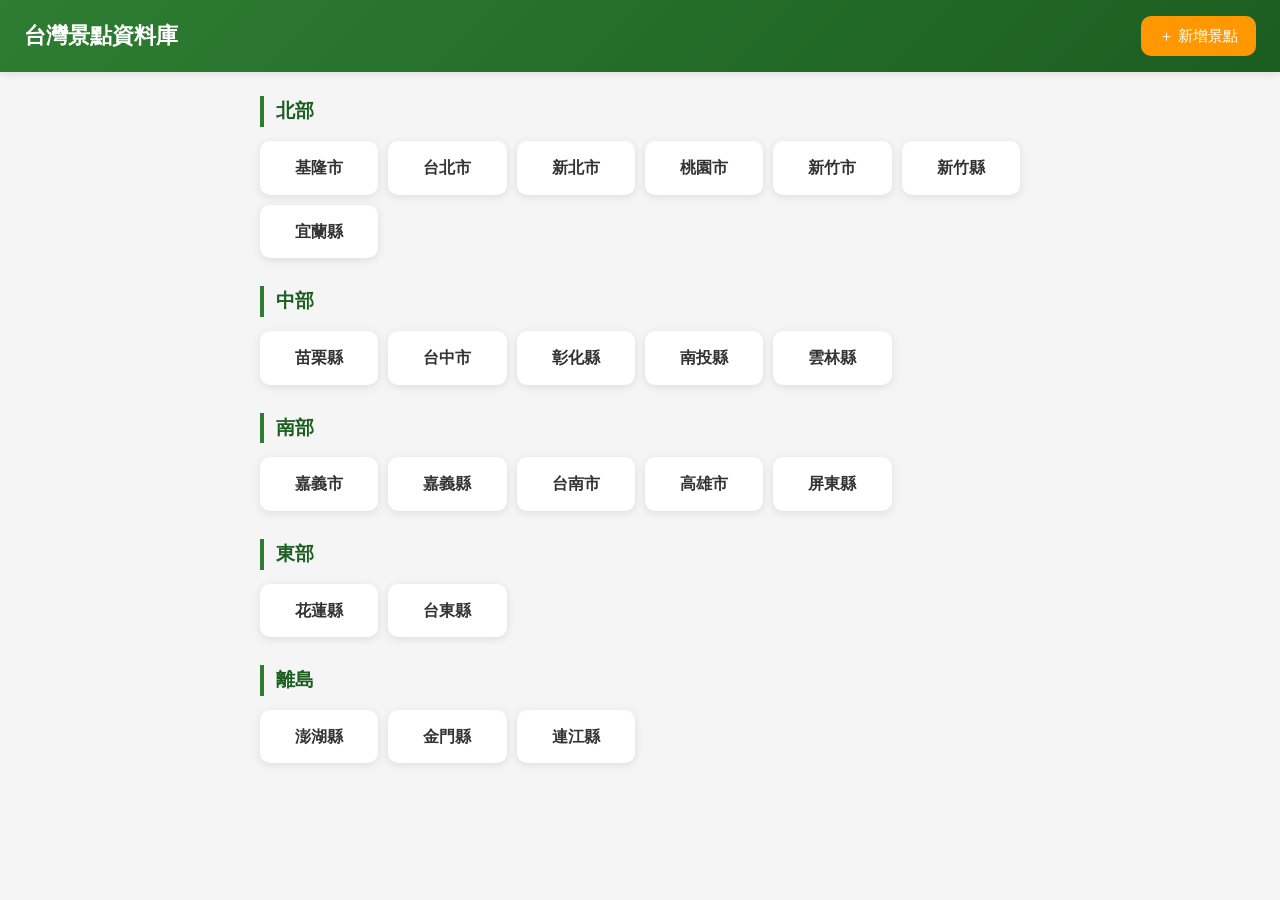
<file: index.html>
<!DOCTYPE html>
<html lang="zh-TW">
<head>
  <meta charset="UTF-8">
  <meta name="viewport" content="width=device-width, initial-scale=1.0">
  <title>台灣景點資料庫</title>
  <link rel="stylesheet" href="css/style.css">
</head>
<body>

  <header class="header">
    <h1><a href="index.html">台灣景點資料庫</a></h1>
    <div class="header-actions">
      <a href="add.html" class="btn btn-primary">＋ 新增景點</a>
    </div>
  </header>

  <div class="region-page">

    <!-- 北部 -->
    <div class="region-section">
      <h2 class="region-title">北部</h2>
      <div class="city-grid">
        <a href="city.html?city=基隆市" class="city-btn">基隆市</a>
        <a href="city.html?city=台北市" class="city-btn">台北市</a>
        <a href="city.html?city=新北市" class="city-btn">新北市</a>
        <a href="city.html?city=桃園市" class="city-btn">桃園市</a>
        <a href="city.html?city=新竹市" class="city-btn">新竹市</a>
        <a href="city.html?city=新竹縣" class="city-btn">新竹縣</a>
        <a href="city.html?city=宜蘭縣" class="city-btn">宜蘭縣</a>
      </div>
    </div>

    <!-- 中部 -->
    <div class="region-section">
      <h2 class="region-title">中部</h2>
      <div class="city-grid">
        <a href="city.html?city=苗栗縣" class="city-btn">苗栗縣</a>
        <a href="city.html?city=台中市" class="city-btn">台中市</a>
        <a href="city.html?city=彰化縣" class="city-btn">彰化縣</a>
        <a href="city.html?city=南投縣" class="city-btn">南投縣</a>
        <a href="city.html?city=雲林縣" class="city-btn">雲林縣</a>
      </div>
    </div>

    <!-- 南部 -->
    <div class="region-section">
      <h2 class="region-title">南部</h2>
      <div class="city-grid">
        <a href="city.html?city=嘉義市" class="city-btn">嘉義市</a>
        <a href="city.html?city=嘉義縣" class="city-btn">嘉義縣</a>
        <a href="city.html?city=台南市" class="city-btn">台南市</a>
        <a href="city.html?city=高雄市" class="city-btn">高雄市</a>
        <a href="city.html?city=屏東縣" class="city-btn">屏東縣</a>
      </div>
    </div>

    <!-- 東部 -->
    <div class="region-section">
      <h2 class="region-title">東部</h2>
      <div class="city-grid">
        <a href="city.html?city=花蓮縣" class="city-btn">花蓮縣</a>
        <a href="city.html?city=台東縣" class="city-btn">台東縣</a>
      </div>
    </div>

    <!-- 離島 -->
    <div class="region-section">
      <h2 class="region-title">離島</h2>
      <div class="city-grid">
        <a href="city.html?city=澎湖縣" class="city-btn">澎湖縣</a>
        <a href="city.html?city=金門縣" class="city-btn">金門縣</a>
        <a href="city.html?city=連江縣" class="city-btn">連江縣</a>
      </div>
    </div>

  </div>

</body>
</html>
</file>
<file: css/style.css>
/* ===== 全域設定 ===== */
:root {
  --primary: #2e7d32;
  --primary-light: #4caf50;
  --primary-dark: #1b5e20;
  --accent: #ff9800;
  --bg: #f5f5f5;
  --card-bg: #ffffff;
  --text: #333333;
  --text-light: #777777;
  --border: #e0e0e0;
  --danger: #e53935;
  --radius: 10px;
  --shadow: 0 2px 8px rgba(0,0,0,0.1);
  --max-width: 1200px;
}

* {
  margin: 0;
  padding: 0;
  box-sizing: border-box;
}

body {
  font-family: 'Microsoft JhengHei', 'Noto Sans TC', sans-serif;
  background: var(--bg);
  color: var(--text);
  line-height: 1.6;
  min-height: 100vh;
}

a {
  color: var(--primary);
  text-decoration: none;
}

a:hover {
  text-decoration: underline;
}

/* ===== Header ===== */
.header {
  background: linear-gradient(135deg, var(--primary), var(--primary-dark));
  color: white;
  padding: 16px 24px;
  display: flex;
  align-items: center;
  justify-content: space-between;
  box-shadow: var(--shadow);
  position: sticky;
  top: 0;
  z-index: 100;
}

.header h1 {
  font-size: 1.4rem;
  font-weight: 700;
}

.header h1 a {
  color: white;
  text-decoration: none;
}

.header-actions {
  display: flex;
  gap: 12px;
  align-items: center;
}

/* ===== 按鈕 ===== */
.btn {
  display: inline-flex;
  align-items: center;
  gap: 6px;
  padding: 8px 18px;
  border: none;
  border-radius: var(--radius);
  font-size: 0.95rem;
  font-family: inherit;
  cursor: pointer;
  transition: background 0.2s, transform 0.1s;
}

.btn:active {
  transform: scale(0.97);
}

.btn-primary {
  background: var(--accent);
  color: white;
}

.btn-primary:hover {
  background: #e68a00;
  text-decoration: none;
}

.btn-secondary {
  background: white;
  color: var(--primary);
  border: 1px solid var(--primary);
}

.btn-secondary:hover {
  background: #e8f5e9;
}

.btn-danger {
  background: var(--danger);
  color: white;
}

.btn-danger:hover {
  background: #c62828;
}

.btn-sm {
  padding: 6px 12px;
  font-size: 0.85rem;
}

/* ===== 篩選列 ===== */
.filter-bar {
  max-width: var(--max-width);
  margin: 20px auto;
  padding: 0 20px;
  display: flex;
  gap: 12px;
  flex-wrap: wrap;
  align-items: center;
}

.filter-bar select,
.filter-bar input[type="text"] {
  padding: 8px 14px;
  border: 1px solid var(--border);
  border-radius: var(--radius);
  font-size: 0.95rem;
  font-family: inherit;
  background: white;
  min-width: 140px;
}

.filter-bar select:focus,
.filter-bar input:focus {
  outline: none;
  border-color: var(--primary);
  box-shadow: 0 0 0 2px rgba(46,125,50,0.2);
}

.filter-bar input[type="text"] {
  flex: 1;
  min-width: 200px;
}

/* ===== 卡片網格 ===== */
.container {
  max-width: var(--max-width);
  margin: 0 auto;
  padding: 0 20px 40px;
}

.spots-grid {
  display: grid;
  grid-template-columns: repeat(auto-fill, minmax(280px, 1fr));
  gap: 20px;
  margin-top: 20px;
}

.spot-card {
  background: var(--card-bg);
  border-radius: var(--radius);
  overflow: hidden;
  box-shadow: var(--shadow);
  transition: transform 0.2s, box-shadow 0.2s;
  cursor: pointer;
  text-decoration: none;
  color: inherit;
  display: block;
}

.spot-card:hover {
  transform: translateY(-4px);
  box-shadow: 0 6px 20px rgba(0,0,0,0.15);
  text-decoration: none;
}

.spot-card .card-img {
  width: 100%;
  height: 200px;
  object-fit: cover;
  background: var(--border);
}

.spot-card .card-body {
  padding: 14px 16px;
}

.spot-card .card-title {
  font-size: 1.1rem;
  font-weight: 600;
  margin-bottom: 4px;
}

.spot-card .card-city {
  color: var(--text-light);
  font-size: 0.85rem;
  margin-bottom: 8px;
}

.spot-card .card-rating {
  color: var(--accent);
  font-size: 0.9rem;
}

.spot-card .card-tags {
  display: flex;
  gap: 6px;
  flex-wrap: wrap;
  margin-top: 8px;
}

.tag {
  background: #e8f5e9;
  color: var(--primary);
  padding: 2px 10px;
  border-radius: 20px;
  font-size: 0.78rem;
}

/* ===== 空狀態 ===== */
.empty-state {
  text-align: center;
  padding: 60px 20px;
  color: var(--text-light);
}

.empty-state .empty-icon {
  font-size: 3rem;
  margin-bottom: 16px;
}

.empty-state p {
  font-size: 1.1rem;
  margin-bottom: 20px;
}

/* ===== 表單頁 ===== */
.form-container {
  max-width: 640px;
  margin: 30px auto;
  padding: 0 20px;
}

.form-card {
  background: var(--card-bg);
  border-radius: var(--radius);
  padding: 30px;
  box-shadow: var(--shadow);
}

.form-card h2 {
  margin-bottom: 24px;
  color: var(--primary-dark);
}

.form-group {
  margin-bottom: 18px;
}

.form-group label {
  display: block;
  font-weight: 600;
  margin-bottom: 6px;
  font-size: 0.95rem;
}

.form-group label .required {
  color: var(--danger);
  margin-left: 2px;
}

.form-group input[type="text"],
.form-group textarea,
.form-group select {
  width: 100%;
  padding: 10px 14px;
  border: 1px solid var(--border);
  border-radius: var(--radius);
  font-size: 0.95rem;
  font-family: inherit;
  transition: border-color 0.2s;
}

.form-group input:focus,
.form-group textarea:focus,
.form-group select:focus {
  outline: none;
  border-color: var(--primary);
  box-shadow: 0 0 0 2px rgba(46,125,50,0.2);
}

.form-group textarea {
  min-height: 100px;
  resize: vertical;
}

/* 星星評分 */
.star-rating {
  display: flex;
  gap: 4px;
  font-size: 1.6rem;
  cursor: pointer;
  direction: rtl;
  justify-content: flex-end;
}

.star-rating input {
  display: none;
}

.star-rating label {
  color: var(--border);
  cursor: pointer;
  transition: color 0.15s;
  margin-bottom: 0;
  font-weight: normal;
}

.star-rating label:hover,
.star-rating label:hover ~ label,
.star-rating input:checked ~ label {
  color: var(--accent);
}

/* 圖片上傳 */
.file-upload {
  border: 2px dashed var(--border);
  border-radius: var(--radius);
  padding: 24px;
  text-align: center;
  cursor: pointer;
  transition: border-color 0.2s, background 0.2s;
  position: relative;
}

.file-upload:hover {
  border-color: var(--primary);
  background: #f0f7f0;
}

.file-upload input[type="file"] {
  position: absolute;
  inset: 0;
  opacity: 0;
  cursor: pointer;
}

.file-upload .upload-text {
  color: var(--text-light);
  font-size: 0.95rem;
}

.file-upload .upload-icon {
  font-size: 2rem;
  margin-bottom: 8px;
}

.image-preview {
  margin-top: 12px;
  display: none;
}

.image-preview img {
  max-width: 100%;
  max-height: 240px;
  border-radius: var(--radius);
  object-fit: cover;
}

/* 進度條 */
.progress-bar {
  width: 100%;
  height: 6px;
  background: var(--border);
  border-radius: 3px;
  margin-top: 10px;
  overflow: hidden;
  display: none;
}

.progress-bar .progress-fill {
  height: 100%;
  background: var(--primary);
  border-radius: 3px;
  transition: width 0.3s;
  width: 0%;
}

.form-actions {
  display: flex;
  gap: 12px;
  margin-top: 24px;
}

/* ===== 分類選擇（表單） ===== */
.category-select {
  display: flex;
  gap: 10px;
}

.cat-option input {
  display: none;
}

.cat-btn {
  display: inline-block;
  padding: 10px 24px;
  border: 2px solid var(--border);
  border-radius: var(--radius);
  cursor: pointer;
  font-size: 1rem;
  transition: all 0.2s;
  font-family: inherit;
}

.cat-option input:checked + .cat-btn {
  border-color: var(--primary);
  background: #e8f5e9;
  color: var(--primary-dark);
  font-weight: 600;
}

.cat-btn:hover {
  border-color: var(--primary-light);
  background: #f1f8e9;
}

/* ===== 城市頁面 ===== */
.city-page {
  max-width: var(--max-width);
  margin: 0 auto;
  padding: 20px;
}

.city-title {
  font-size: 1.8rem;
  color: var(--primary-dark);
  text-align: center;
  margin-bottom: 20px;
}

.category-tabs {
  display: flex;
  justify-content: center;
  gap: 0;
  margin-bottom: 20px;
  border-bottom: 2px solid var(--border);
}

.tab {
  padding: 12px 32px;
  border: none;
  background: none;
  font-size: 1.1rem;
  font-family: inherit;
  cursor: pointer;
  color: var(--text-light);
  border-bottom: 3px solid transparent;
  transition: all 0.2s;
  margin-bottom: -2px;
}

.tab:hover {
  color: var(--primary);
}

.tab.active {
  color: var(--primary);
  border-bottom-color: var(--primary);
  font-weight: 600;
}

.city-search {
  max-width: 400px;
  margin: 0 auto 20px;
}

.city-search input {
  width: 100%;
  padding: 10px 16px;
  border: 1px solid var(--border);
  border-radius: var(--radius);
  font-size: 0.95rem;
  font-family: inherit;
}

.city-search input:focus {
  outline: none;
  border-color: var(--primary);
  box-shadow: 0 0 0 2px rgba(46,125,50,0.2);
}

/* ===== 詳情頁 ===== */
.detail-container {
  max-width: 800px;
  margin: 30px auto;
  padding: 0 20px;
}

.detail-card {
  background: var(--card-bg);
  border-radius: var(--radius);
  overflow: hidden;
  box-shadow: var(--shadow);
}

.detail-card .detail-img {
  width: 100%;
  max-height: 400px;
  object-fit: cover;
  background: var(--border);
}

.detail-card .detail-body {
  padding: 24px 30px;
}

.detail-card .detail-title {
  font-size: 1.6rem;
  font-weight: 700;
  margin-bottom: 8px;
}

.detail-card .detail-meta {
  display: flex;
  gap: 16px;
  color: var(--text-light);
  font-size: 0.9rem;
  margin-bottom: 16px;
  flex-wrap: wrap;
}

.detail-card .detail-rating {
  color: var(--accent);
  font-size: 1.1rem;
  margin-bottom: 12px;
}

.detail-card .detail-description {
  font-size: 1rem;
  line-height: 1.8;
  margin-bottom: 16px;
  white-space: pre-wrap;
}

.detail-card .detail-tags {
  display: flex;
  gap: 8px;
  flex-wrap: wrap;
  margin-bottom: 20px;
}

.detail-actions {
  display: flex;
  gap: 12px;
  margin-top: 24px;
  padding-top: 20px;
  border-top: 1px solid var(--border);
}

/* ===== 通知 ===== */
.toast {
  position: fixed;
  bottom: 24px;
  right: 24px;
  background: var(--primary);
  color: white;
  padding: 14px 24px;
  border-radius: var(--radius);
  box-shadow: 0 4px 12px rgba(0,0,0,0.2);
  z-index: 1000;
  animation: slideIn 0.3s ease;
  max-width: 360px;
}

.toast.error {
  background: var(--danger);
}

@keyframes slideIn {
  from { transform: translateY(20px); opacity: 0; }
  to { transform: translateY(0); opacity: 1; }
}

/* ===== 載入中 ===== */
.loading {
  text-align: center;
  padding: 40px;
  color: var(--text-light);
}

.spinner {
  display: inline-block;
  width: 36px;
  height: 36px;
  border: 3px solid var(--border);
  border-top-color: var(--primary);
  border-radius: 50%;
  animation: spin 0.8s linear infinite;
}

@keyframes spin {
  to { transform: rotate(360deg); }
}

/* ===== 無圖片佔位 ===== */
.no-image {
  width: 100%;
  height: 200px;
  background: linear-gradient(135deg, #e8f5e9, #c8e6c9);
  display: flex;
  align-items: center;
  justify-content: center;
  color: var(--primary);
  font-size: 2.5rem;
}

.detail-card .no-image {
  height: 300px;
  font-size: 4rem;
}

/* ===== 區域選擇頁（首頁） ===== */
.region-page {
  max-width: 800px;
  margin: 0 auto;
  padding: 24px 20px 40px;
}

.region-section {
  margin-bottom: 28px;
}

.region-title {
  font-size: 1.2rem;
  color: var(--primary-dark);
  border-left: 4px solid var(--primary);
  padding-left: 12px;
  margin-bottom: 14px;
}

.city-grid {
  display: grid;
  grid-template-columns: repeat(auto-fill, minmax(110px, 1fr));
  gap: 10px;
}

.city-btn {
  display: flex;
  align-items: center;
  justify-content: center;
  padding: 14px 8px;
  background: var(--card-bg);
  border-radius: var(--radius);
  box-shadow: var(--shadow);
  font-size: 1rem;
  font-weight: 600;
  color: var(--text);
  text-decoration: none;
  transition: all 0.2s;
}

.city-btn:hover {
  background: var(--primary);
  color: white;
  transform: translateY(-2px);
  box-shadow: 0 4px 12px rgba(46,125,50,0.3);
  text-decoration: none;
}

.city-btn:active {
  transform: translateY(0);
}

/* ===== RWD ===== */
@media (max-width: 768px) {
  .header {
    flex-direction: column;
    gap: 10px;
    text-align: center;
  }

  .filter-bar {
    flex-direction: column;
  }

  .filter-bar select,
  .filter-bar input[type="text"] {
    width: 100%;
  }

  .spots-grid {
    grid-template-columns: 1fr;
  }

  .form-card {
    padding: 20px;
  }

  .detail-card .detail-body {
    padding: 16px 20px;
  }
}
</file>
